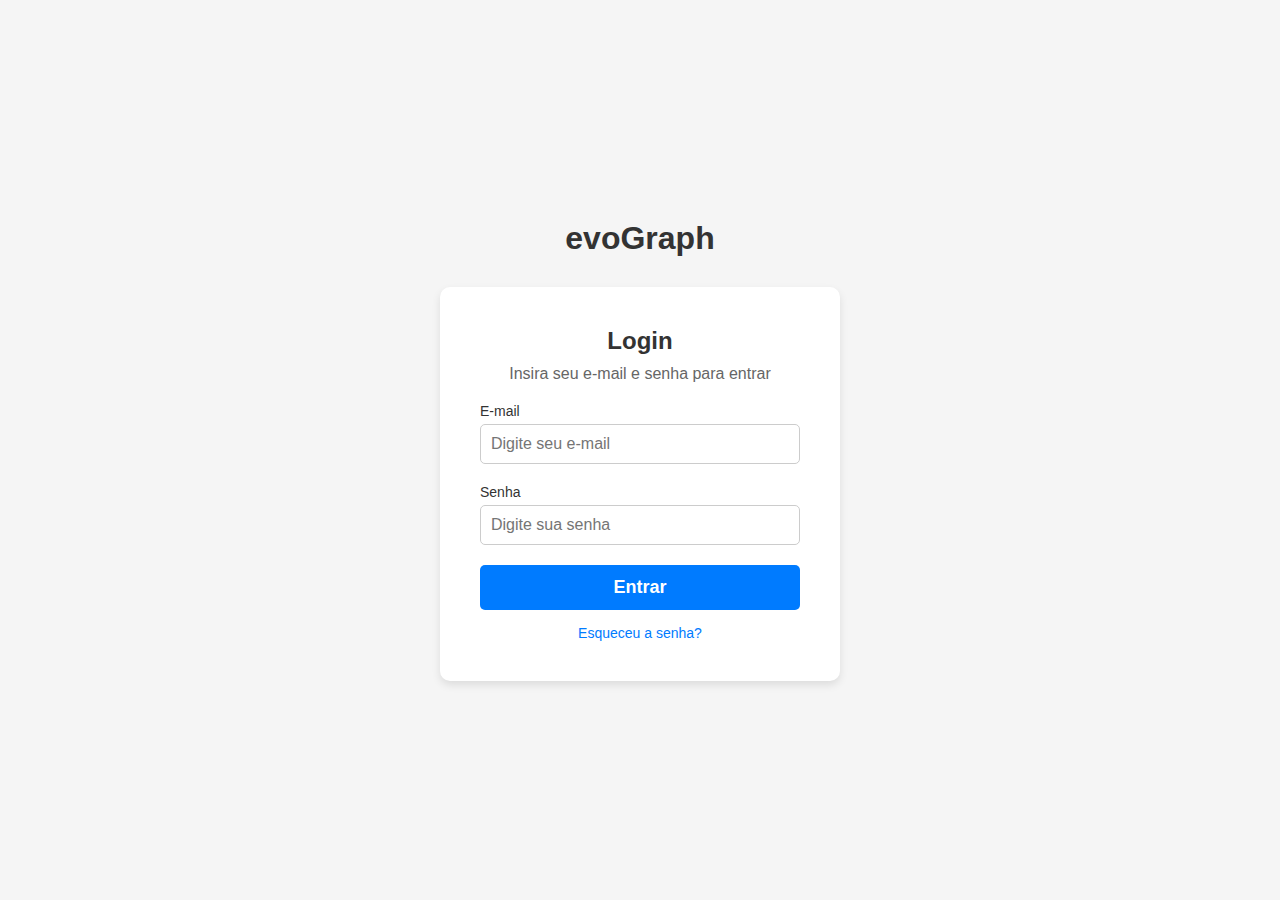
<file: index.html>
<!DOCTYPE html>
<html lang="pt-br">
<head>
    <meta charset="UTF-8">
    <meta name="viewport" content="width=device-width, initial-scale=1.0">
    <link href="./css/global.css" rel="stylesheet" />
    <link href="./css/login.css" rel="stylesheet" />
    <title>evoGraph Login</title>
</head>
<body>
    <div class="login-container">
        <h1 class="title">evoGraph</h1>
        <div class="login-box">
            <h2 class="login-title">Login</h2>
            <p class="login-subtitle">Insira seu e-mail e senha para entrar</p>
            <div id="message" class="message"></div>
            <!-- Formulário de Login -->
            <form id="login-form" class="login-form" method="POST" action="login.php">
                <div class="form-group">
                    <label for="email">E-mail</label>
                    <input type="email" id="email" name="email" placeholder="Digite seu e-mail" required>
                </div>
                <div class="form-group">
                    <label for="password">Senha</label>
                    <input type="password" id="password" name="password" placeholder="Digite sua senha" required>
                </div>
                <button type="submit" class="login-button">Entrar</button>
            </form>
            <p class="forgot-password"><a href="#" id="show-reset-form">Esqueceu a senha?</a></p>
            <!-- Formulário de Redefinição de Senha (oculto por padrão) -->
            <form id="reset-form" class="reset-form hidden" method="POST" action="reset_password.php">
                <div class="form-group">
                    <label for="reset-email">E-mail</label>
                    <input type="email" id="reset-email" name="reset-email" placeholder="Digite seu e-mail" required>
                </div>
                <div class="form-group">
                    <label for="new-password">Nova Senha</label>
                    <input type="password" id="new-password" name="new-password" placeholder="Digite a nova senha" required>
                </div>
                <button type="submit" class="login-button">Alterar Senha</button>
            </form>
        </div>
    </div>
    <script src="./js/script.js"></script>
</body>
</html>
</file>
<file: css/global.css>
/* global.css */
* {
    margin: 0;
    padding: 0;
    box-sizing: border-box;
}

body {
    font-family: Arial, sans-serif;
    background-color: #f5f5f5;
    display: flex;
    justify-content: center;
    align-items: center;
    height: 100vh;
}

.container {
    max-width: 800px;
    margin: 50px auto;
    text-align: center;
}

.login-button {
    width: 100%;
    padding: 12px;
    background-color: #007bff;
    color: #ffffff;
    font-size: 18px;
    font-weight: bold;
    border: none;
    border-radius: 5px;
    cursor: pointer;
}

.login-button:hover {
    background-color: #0056b3;
}

.cancel-button {
    display: inline-block;
    margin-top: 10px;
    padding: 10px 20px;
    background-color: #ccc;
    color: #333;
    text-decoration: none;
    border-radius: 5px;
}

.cancel-button:hover {
    background-color: #bbb;
}

.error-message {
    color: #d9534f;
    margin-bottom: 15px;
    font-size: 14px;
}

.hidden {
    display: none;
}

.main-content {
    width: 100%;
    min-height: 100vh;
    margin-left: 0;
    transition: 0.3s;
    padding-top: 100px;
}

.main-content.shifted {
    margin-left: 250px;
}

.content-wrapper {
    max-height: calc(100vh - 100px);
    overflow-y: auto;
    padding: 20px;
}
</file>
<file: css/login.css>
/* login.css */
.login-container {
    text-align: center;
}

.title {
    font-size: 32px;
    font-weight: bold;
    color: #333;
    margin-bottom: 30px;
}

.login-box {
    background-color: #ffffff;
    padding: 40px;
    border-radius: 10px;
    box-shadow: 0 4px 8px rgba(0, 0, 0, 0.1);
    width: 400px;
}

.login-title {
    font-size: 24px;
    color: #333;
    margin-bottom: 10px;
}

.login-subtitle {
    font-size: 16px;
    color: #666;
    margin-bottom: 20px;
}

.form-group {
    margin-bottom: 20px;
    text-align: left;
}

.form-group label {
    display: block;
    font-size: 14px;
    color: #333;
    margin-bottom: 5px;
}

.form-group input {
    width: 100%;
    padding: 10px;
    font-size: 16px;
    border: 1px solid #ccc;
    border-radius: 5px;
    outline: none;
}

.form-group input:focus {
    border-color: #007bff;
}

.message {
    font-size: 14px;
    margin-bottom: 20px;
    padding: 10px;
    border-radius: 5px;
    display: none;
}

.message.success {
    color: #155724;
    background-color: #d4edda;
    border: 1px solid #c3e6cb;
    display: block;
}

.message.error {
    color: #721c24;
    background-color: #f8d7da;
    border: 1px solid #f5c6cb;
    display: block;
}

.forgot-password {
    margin-top: 15px;
    font-size: 14px;
}

.forgot-password a {
    color: #007bff;
    text-decoration: none;
}

.forgot-password a:hover {
    text-decoration: underline;
}

.reset-form {
    margin-top: 20px;
}
</file>
